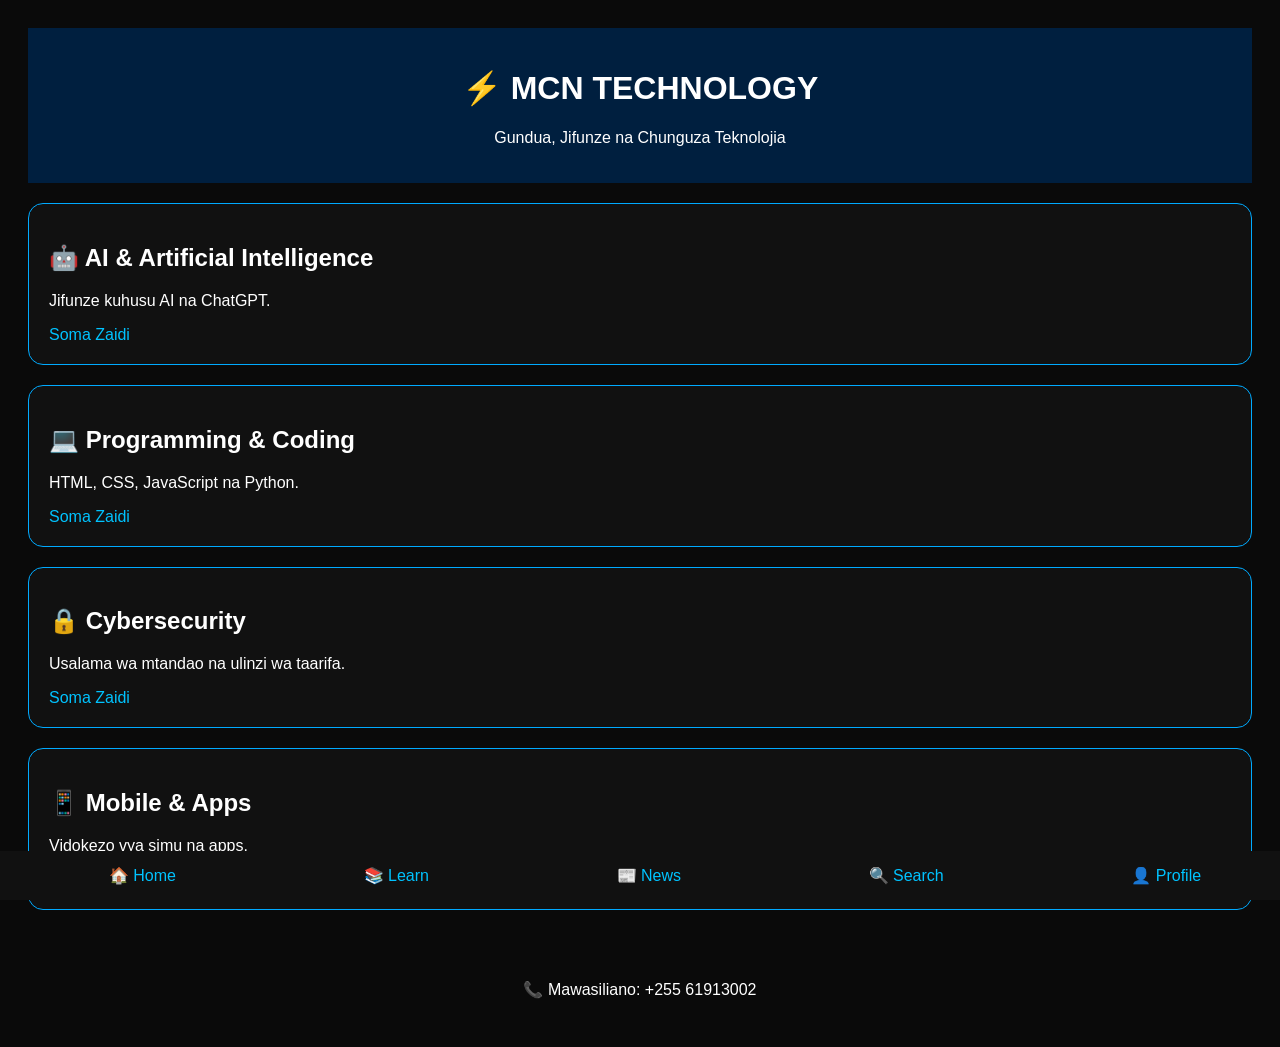
<file: index.html>
<!DOCTYPE html>
<html lang="sw">
<head>
<meta charset="UTF-8">
<meta name="viewport" content="width=device-width, initial-scale=1.0">
<title>MCN TECHNOLOGY</title>
<link rel="stylesheet" href="style.css">
</head>
<body>

<header>
<h1>⚡ MCN TECHNOLOGY</h1>
<p>Gundua, Jifunze na Chunguza Teknolojia</p>
</header>

<div class="container">

<div class="card">
<h2>🤖 AI & Artificial Intelligence</h2>
<p>Jifunze kuhusu AI na ChatGPT.</p>
<a href="page2.html">Soma Zaidi</a>
</div>

<div class="card">
<h2>💻 Programming & Coding</h2>
<p>HTML, CSS, JavaScript na Python.</p>
<a href="page2.html">Soma Zaidi</a>
</div>

<div class="card">
<h2>🔒 Cybersecurity</h2>
<p>Usalama wa mtandao na ulinzi wa taarifa.</p>
<a href="cybersecurity.html">Soma Zaidi</a>
</div>

<div class="card">
<h2>📱 Mobile & Apps</h2>
<p>Vidokezo vya simu na apps.</p>
<a href="mobile-apps.html">Soma Zaidi</a>
</div>

</div>

<div class="bottom-nav">
<a href="index.html">🏠 Home</a>
<a href="page2.html">📚 Learn</a>
<a href="news.html">📰 News</a>
<a href="search.html">🔍 Search</a>
<a href="profile.html">👤 Profile</a>
</div>

<footer>
📞 Mawasiliano: +255 61913002
</footer>

<script src="app.js"></script>

</body>
</html>
</file>
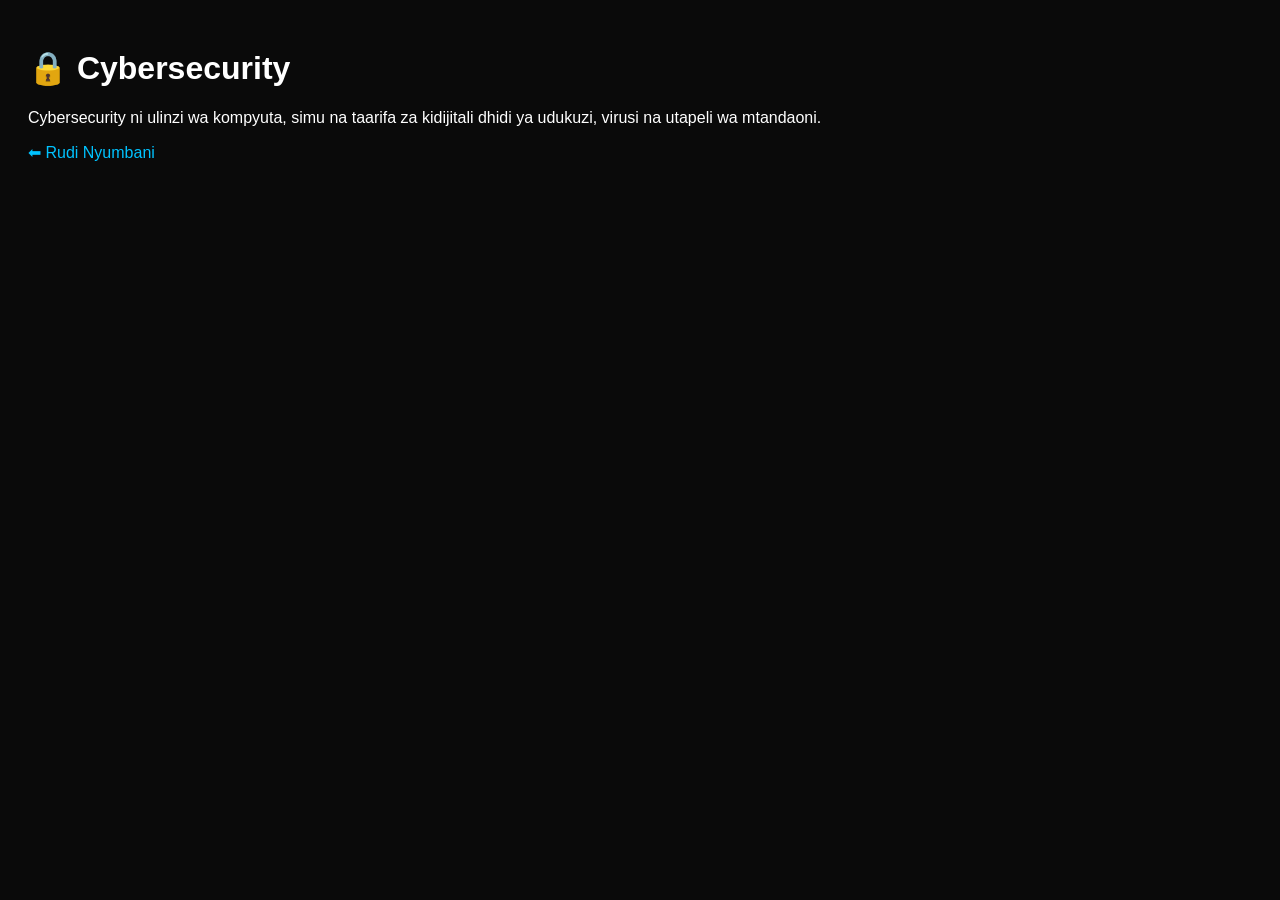
<file: cybersecurity.html>
<!DOCTYPE html>
<html>
<head>
<title>Cybersecurity</title>
<link rel="stylesheet" href="style.css">
</head>
<body>

<h1>🔒 Cybersecurity</h1>

<p>
Cybersecurity ni ulinzi wa kompyuta, simu na taarifa za kidijitali dhidi ya udukuzi, virusi na utapeli wa mtandaoni.
</p>

<a href="index.html">⬅ Rudi Nyumbani</a>

</body>
</html>
</file>
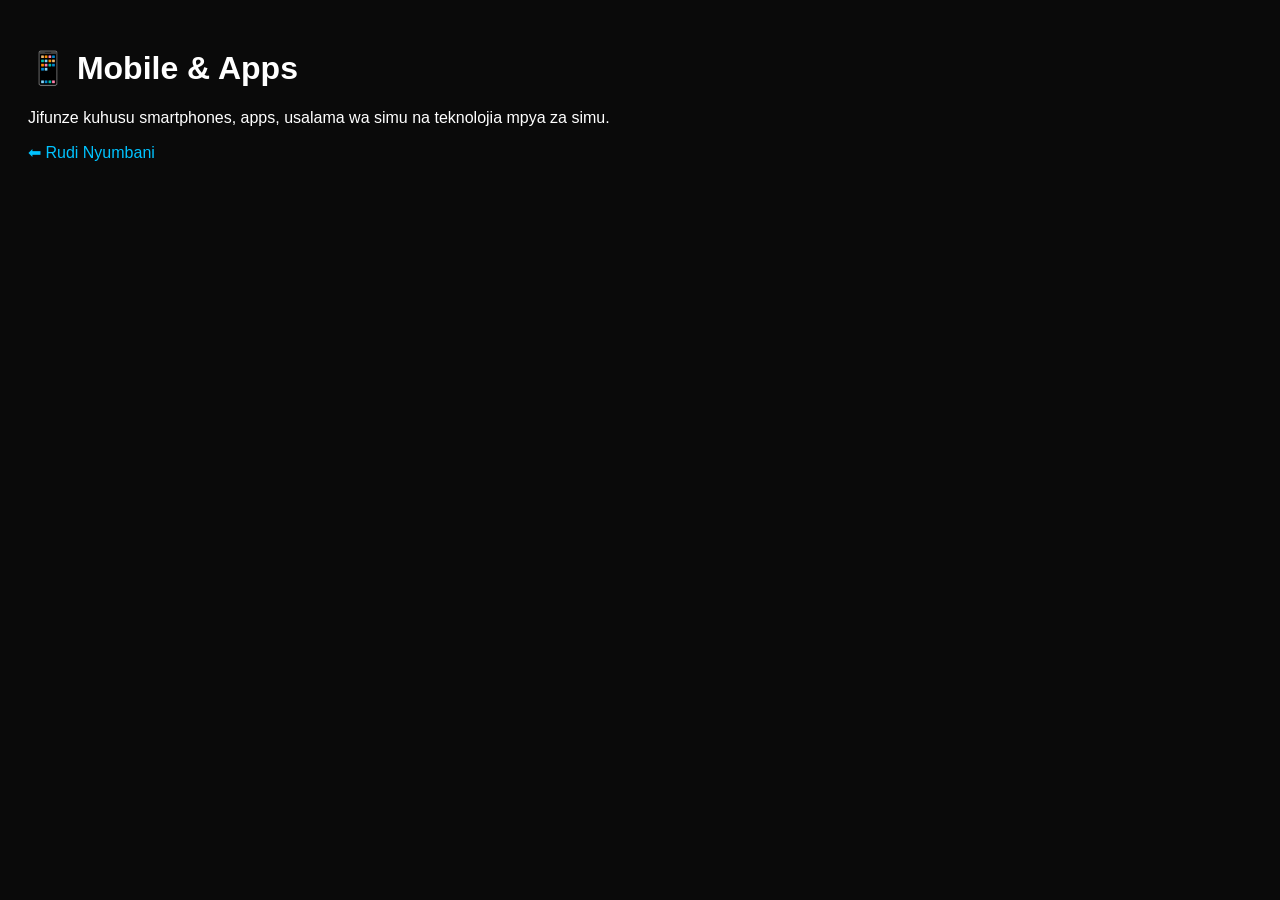
<file: mobile-apps.html>
<!DOCTYPE html>
<html>
<head>
<title>Mobile & Apps</title>
<link rel="stylesheet" href="style.css">
</head>
<body>

<h1>📱 Mobile & Apps</h1>

<p>
Jifunze kuhusu smartphones, apps, usalama wa simu na teknolojia mpya za simu.
</p>

<a href="index.html">⬅ Rudi Nyumbani</a>

</body>
</html>
</file>
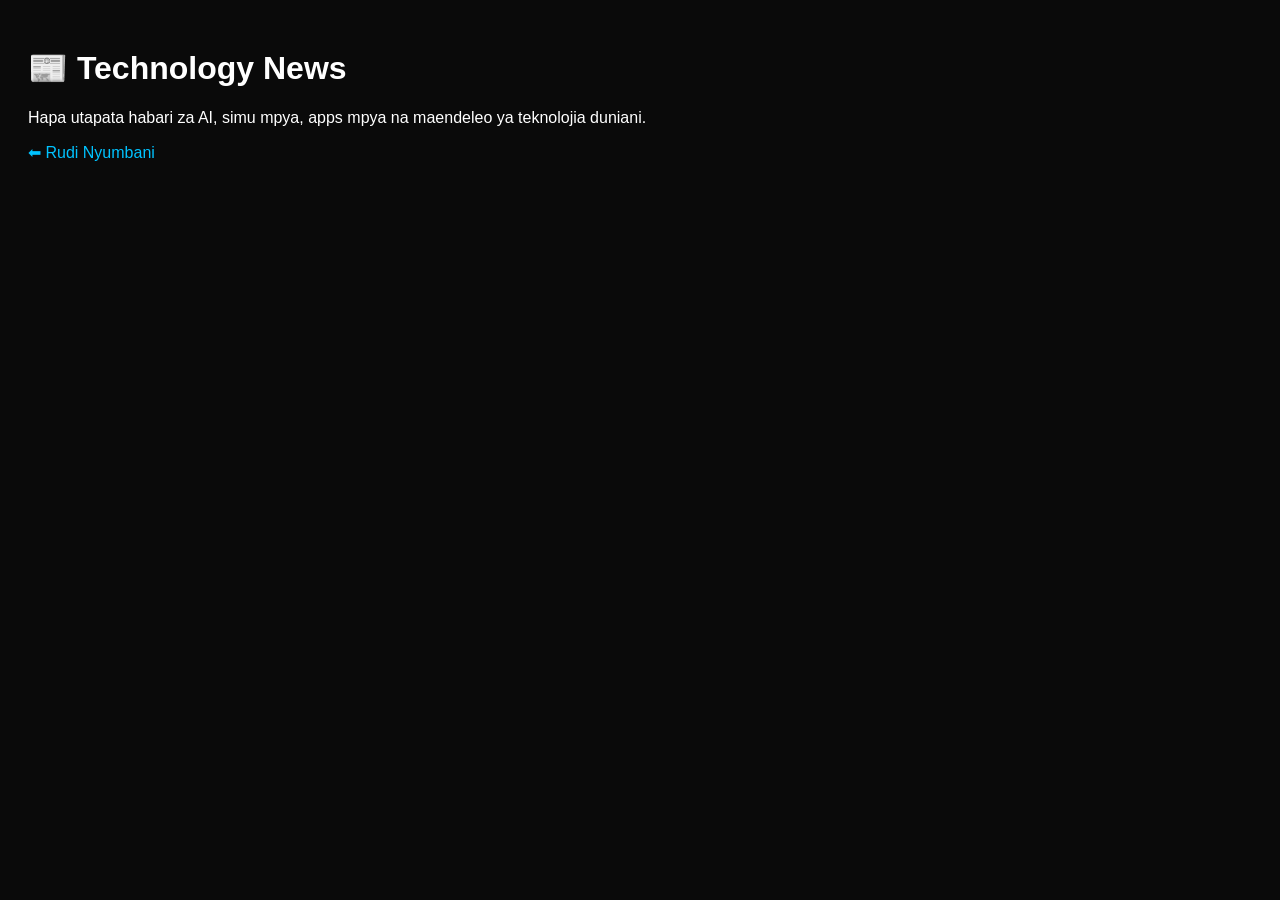
<file: news.html>
<!DOCTYPE html>
<html>
<head>
<title>Technology News</title>
<link rel="stylesheet" href="style.css">
</head>
<body>

<h1>📰 Technology News</h1>

<p>
Hapa utapata habari za AI, simu mpya, apps mpya na maendeleo ya teknolojia duniani.
</p>

<a href="index.html">⬅ Rudi Nyumbani</a>

</body>
</html>
</file>
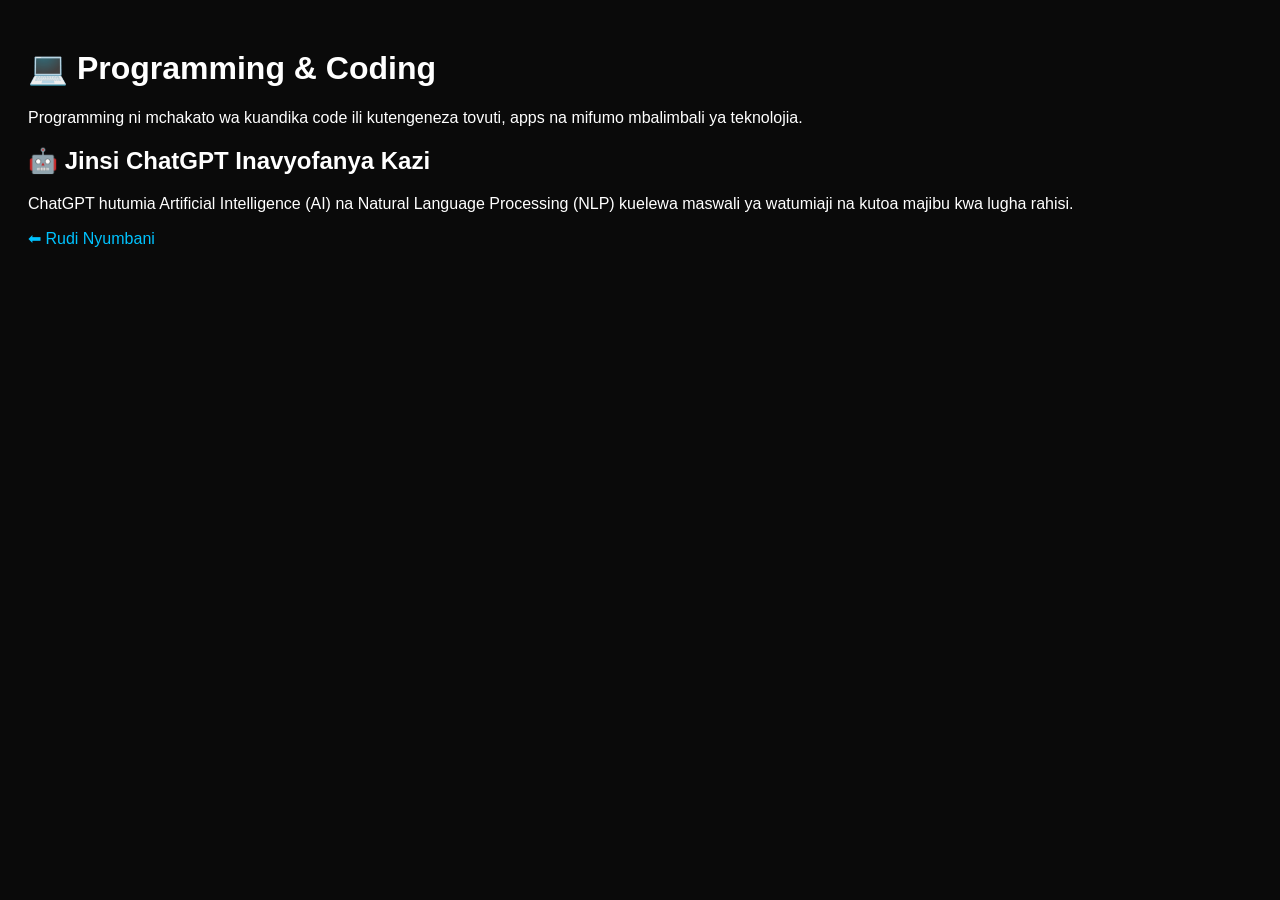
<file: page2.html>
<!DOCTYPE html>
<html>
<head>
<title>Programming & AI</title>
<link rel="stylesheet" href="style.css">
</head>
<body>

<h1>💻 Programming & Coding</h1>

<p>
Programming ni mchakato wa kuandika code ili kutengeneza tovuti, apps na mifumo mbalimbali ya teknolojia.
</p>

<h2>🤖 Jinsi ChatGPT Inavyofanya Kazi</h2>

<p>
ChatGPT hutumia Artificial Intelligence (AI) na Natural Language Processing (NLP) kuelewa maswali ya watumiaji na kutoa majibu kwa lugha rahisi.
</p>

<a href="index.html">⬅ Rudi Nyumbani</a>

</body>
</html>
</file>
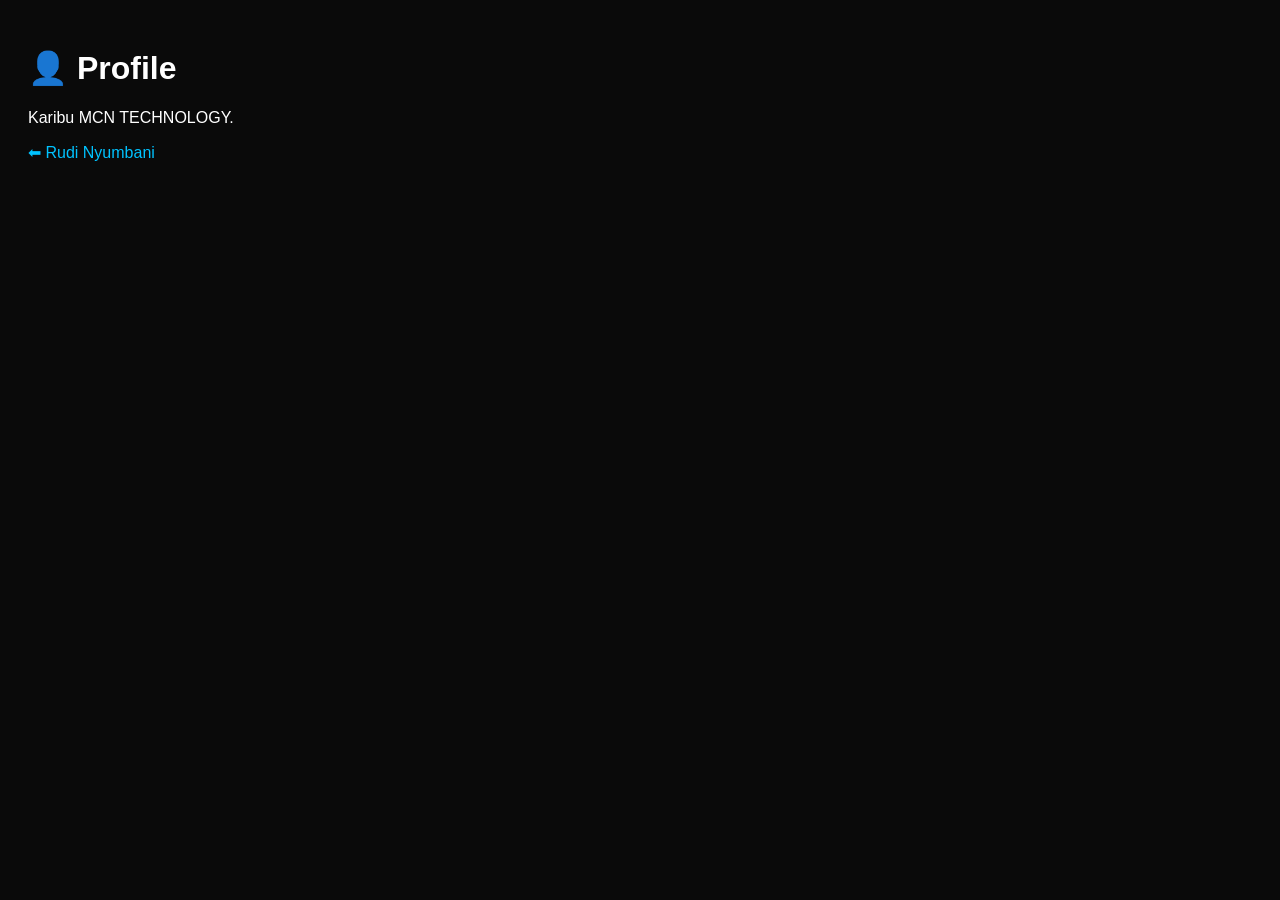
<file: profile.html>
<!DOCTYPE html>
<html>
<head>
<title>Profile</title>
<link rel="stylesheet" href="style.css">
</head>
<body>

<h1>👤 Profile</h1>

<p>Karibu MCN TECHNOLOGY.</p>

<a href="index.html">⬅ Rudi Nyumbani</a>

</body>
</html>
</file>
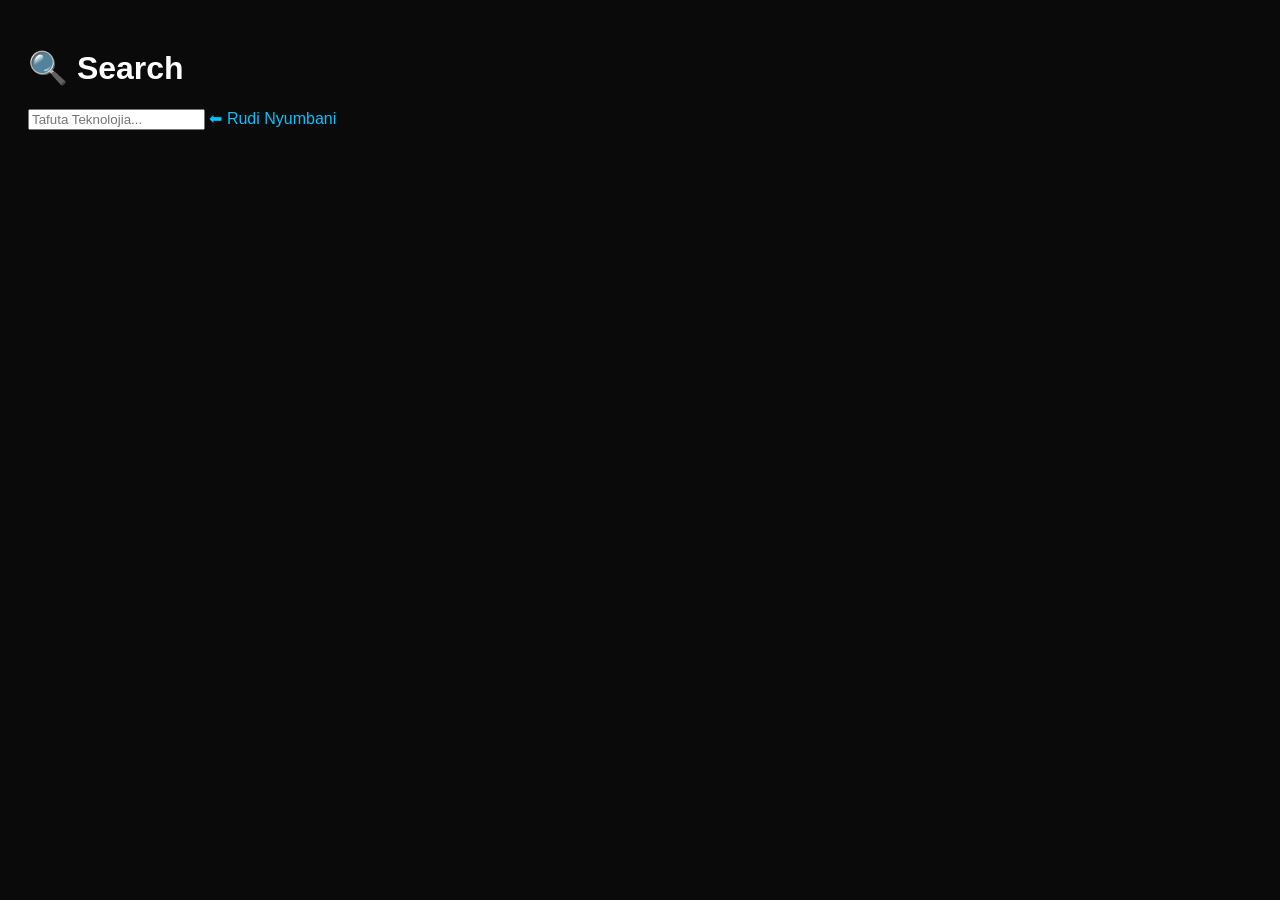
<file: search.html>
<!DOCTYPE html>
<html>
<head>
<title>Search</title>
<link rel="stylesheet" href="style.css">
</head>
<body>

<h1>🔍 Search</h1>

<input type="text" placeholder="Tafuta Teknolojia...">

<a href="index.html">⬅ Rudi Nyumbani</a>

</body>
</html>
</file>
<file: style.css>
body{
background:#0a0a0a;
color:white;
font-family:Arial,sans-serif;
padding:20px;
}

header{
text-align:center;
padding:20px;
background:#001f3f;
}

.card{
background:#111;
padding:20px;
margin:20px 0;
border:1px solid #00aaff;
border-radius:15px;
}

a{
color:#00c3ff;
text-decoration:none;
}

.bottom-nav{
position:fixed;
bottom:0;
left:0;
width:100%;
display:flex;
justify-content:space-around;
background:#111;
padding:15px;
}

footer{
text-align:center;
margin-top:50px;
padding:20px;
}
</file>
